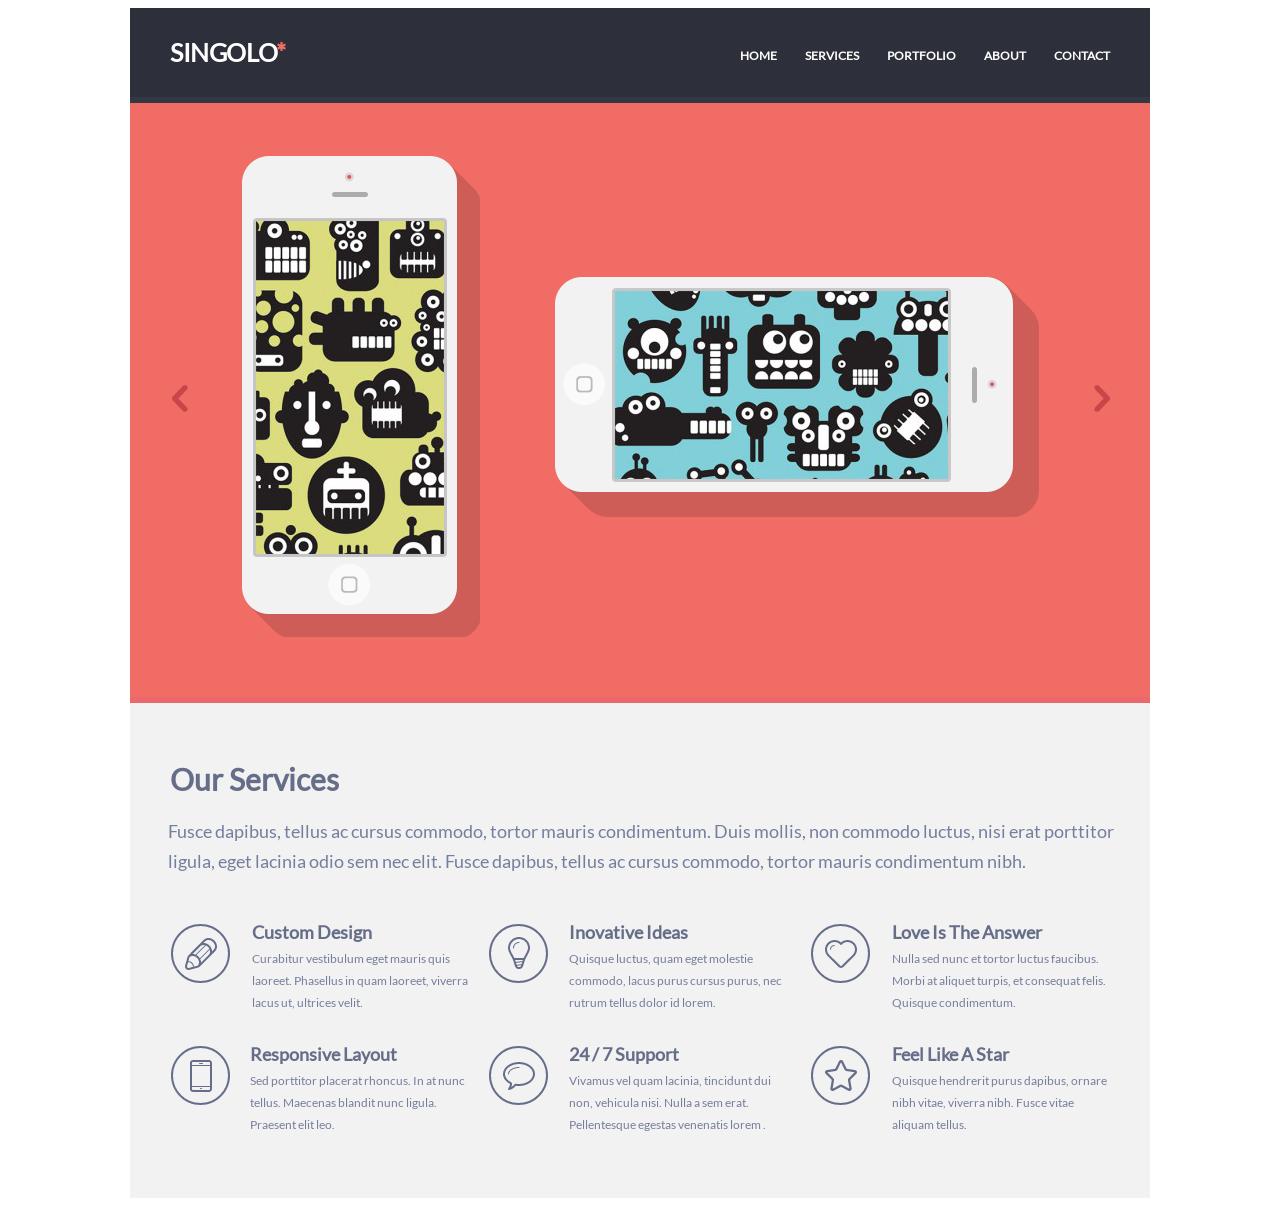
<file: singolo1.html>
<!DOCTYPE html>
<html lang="en">
<head>
   <meta charset="UTF-8">
   <meta name="viewport" content="width=device-width, initial-scale=1.0">
   <meta http-equiv="X-UA-Compatible" content="ie=edge">
   <link type="text/css" rel="stylesheet" href="singolo1.css" />
   <title>Singolo</title>
</head>

<body>
   <header class="header">
      <div class="header-top">
         <h1 class="logo">SINGOLO<span>*</span></h1>
         <nav class="navbar">
            <ul>
               <li>
                  <a href="#">HOME</a>
               </li>
               <li>
                  <a href="#">SERVICES</a>
               </li>
               <li>
                  <a href="#">PORTFOLIO</a>
               </li>
               <li>
                  <a href="#">ABOUT</a>
               </li>
               <li>
                  <a href="#">CONTACT</a>
               </li>
            </ul>
         </nav>
      </div>
      <div class="header-bottom"></div>
   </header>
   <slider class="#">
      <div class="slider-top">
         <img src="assets/chev.svg" id="chev" alt="chev">
         <img src="assets/chev2.svg" id="chev2" alt="chev2">
         <img src="assets/iPhone Vertical.png" id="iPhoneVertical" alt="iPhoneVertical">
         <img src="assets/iPhone Horizontal.png" id="iPhoneHorizontal" alt="iPhoneHorizontal">
      </div>
      <div class="slider-bottom"></div>
   </slider>
   <footer class="services">
      <div class="container1">
         <h3>Our Services</h3>
         <p class="fusce">Fusce dapibus, tellus ac cursus commodo, tortor mauris condimentum. Duis mollis, non commodo
            luctus, nisi erat porttitor ligula, eget lacinia odio sem nec elit. Fusce dapibus, tellus ac cursus commodo,
            tortor mauris condimentum nibh.</p>
      </div>
      <div class="container2">
         <div class="box">
            <img src="assets/pen.png" alt="pen" id="pen">
            <h4>Custom Design</h4>
            <p>Curabitur vestibulum eget mauris quis laoreet. Phasellus in quam laoreet, viverra lacus ut, ultrices
               velit.</p>
         </div>
         <div class="box">
            <img src="assets/bulb.png" alt="bulb" id="bulb">
            <h4>Inovative Ideas</h4>
            <p>Quisque luctus, quam eget molestie commodo, lacus purus cursus purus, nec rutrum tellus dolor id lorem.
            </p>
         </div>
         <div class="box">
            <img src="assets/heart.png" alt="heart" id="heart">
            <h4>Love Is The Answer</h4>
            <p>Nulla sed nunc et tortor luctus faucibus. Morbi at aliquet turpis, et consequat felis. Quisque
               condimentum.</p>
         </div>
      </div>
      <div class="container3">
         <div class="box">
            <img src="assets/phone.png" alt="phone" id="phone">
            <h4>Responsive Layout</h4>
            <p>Sed porttitor placerat rhoncus. In at nunc tellus. Maecenas blandit nunc ligula. Praesent elit leo.</p>
         </div>
         <div class="box">
            <img src="assets/bubble.png" alt="bubble" id="bubble">
            <h4>24 / 7 Support</h4>
            <p>Vivamus vel quam lacinia, tincidunt dui non, vehicula nisi. Nulla a sem erat. Pellentesque egestas
               venenatis lorem .</p>
         </div>
         <div class="box">
            <img src="assets/star.png" alt="star" id="star">
            <h4>Feel Like A Star</h4>
            <p>Quisque hendrerit purus dapibus, ornare nibh vitae, viverra nibh. Fusce vitae aliquam tellus.</p>
         </div>
      </div>
   </footer>
   <div class="services-bottom"></div>
</body>
</html>
</file>
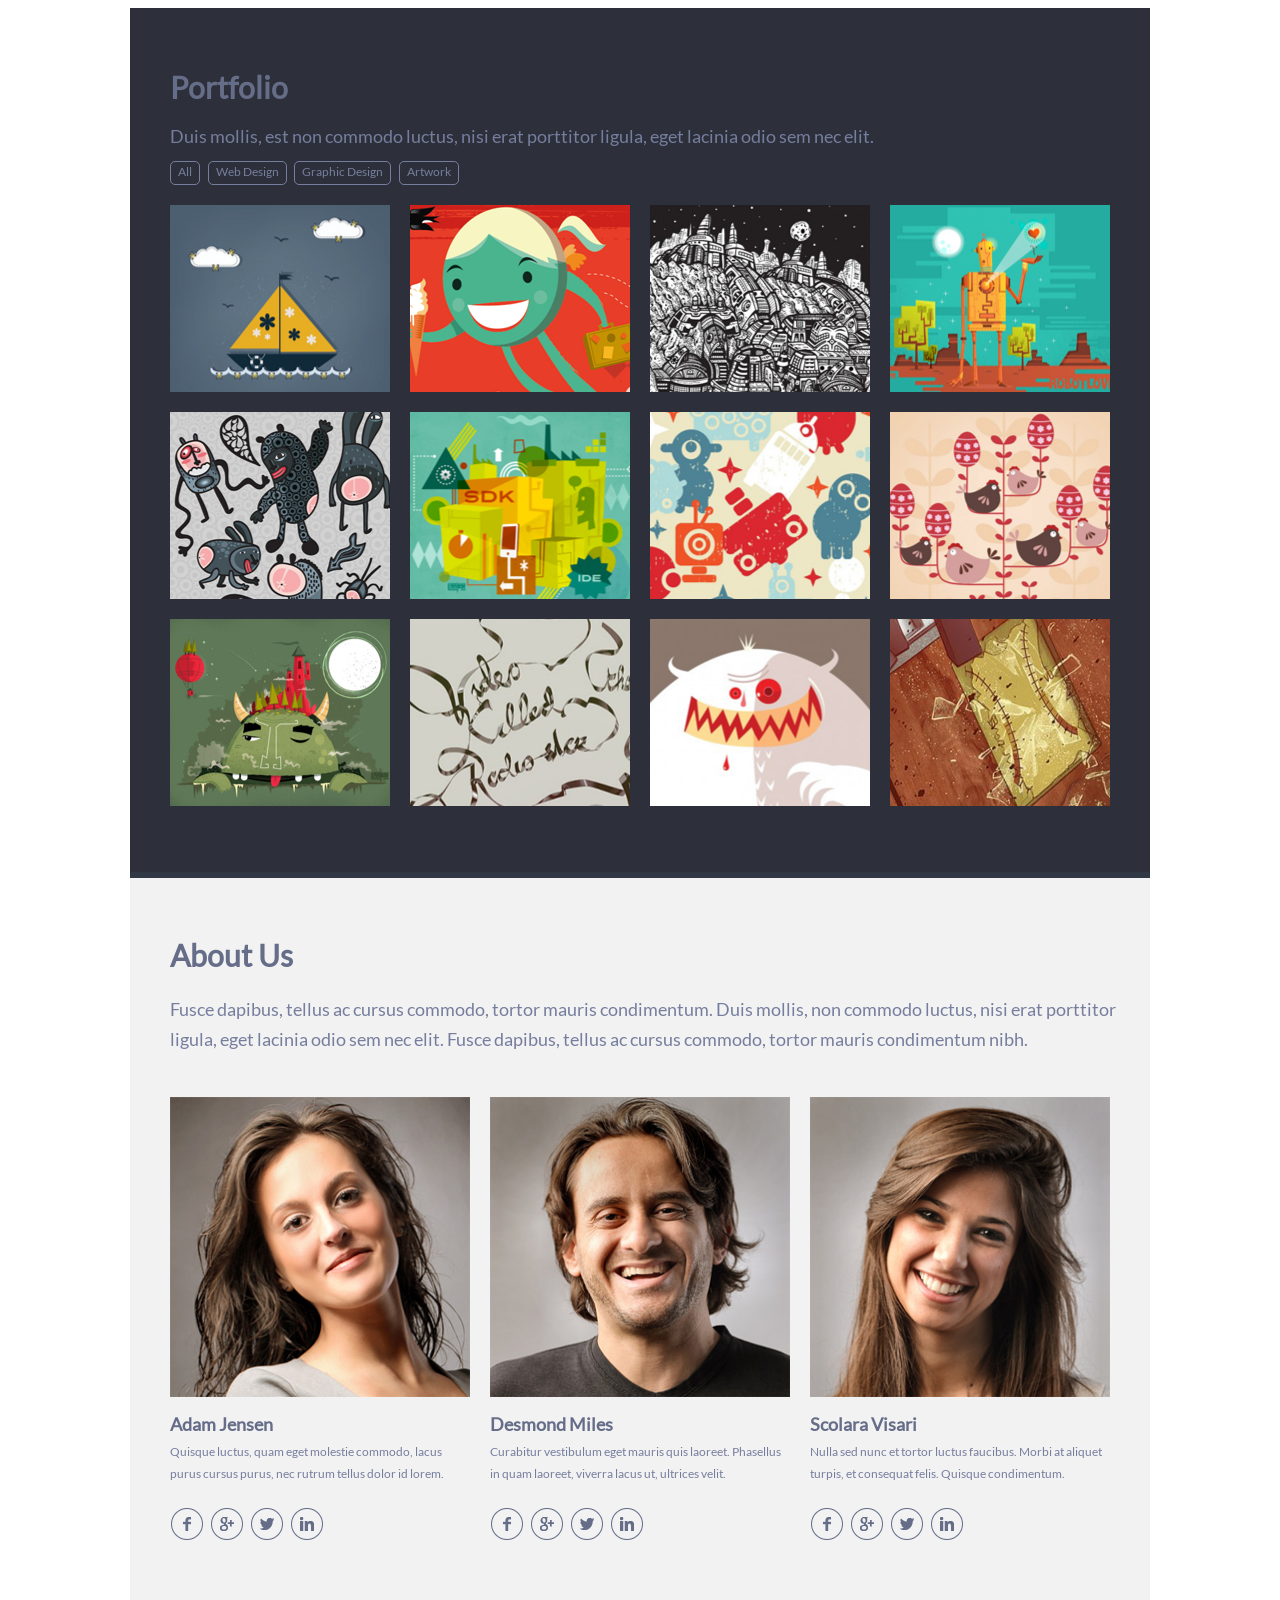
<file: singolo2.html>
<!DOCTYPE html>
<html lang="en">

<head>
   <meta charset="UTF-8">
   <meta name="viewport" content="width=device-width, initial-scale=1.0">
   <link type="text/css" rel="stylesheet" href="singolo2.css" />
   <title>Singolo2</title>
</head>

<body>
   <div class="portfolio">
      <h1>Portfolio</h1>
      <p class="duis">Duis mollis, est non commodo luctus, nisi erat porttitor ligula, eget lacinia odio sem nec elit.
      </p>
      <nav class="navbar">
         <ul>
            <li>
               <a href="#">All</a>
            </li>
            <li>
               <a href="#">Web Design</a>
            </li>
            <li>
               <a href="#">Graphic Design</a>
            </li>
            <li>
               <a href="#">Artwork</a>
            </li>
         </ul>
      </nav>
      <div class="galery">
         <div class="Project1"></div>
         <div class="Project2"></div>
         <div class="Project3"></div>
         <div class="Project4"></div>
         <div class="Project5"></div>
         <div class="Project6"></div>
         <div class="Project7"></div>
         <div class="Project8"></div>
         <div class="Project9"></div>
         <div class="Project10"></div>
         <div class="Project11"></div>
         <div class="Project12"></div>
      </div>
      <div class="galery-bottom"></div>
   </div>
   <div class="about">
      <p class="us">About Us</p>
      <p class="fusce">Fusce dapibus, tellus ac cursus commodo, tortor mauris condimentum. Duis mollis, non commodo
         luctus, nisi erat porttitor ligula, eget lacinia odio sem nec elit. Fusce dapibus, tellus ac cursus commodo,
         tortor mauris condimentum nibh.</p>
      <div class="container">
         <div class="box">
            <img src="assets/adam.png" alt="adam" id="adam">
            <h4>Adam Jensen</h4>
            <p class="info">Quisque luctus, quam eget molestie commodo, lacus purus cursus purus, nec rutrum tellus
               dolor id lorem.</p>
            <div class="social">
               <a href="#">
                  <div class="fb"></div>
               </a>
               <a href="#">
                  <div class="google"></div>
               </a>
               <a href="#">
                  <div class="tw"></div>
               </a>
               <a href="#">
                  <div class="ldn"></div>
               </a>
            </div>
         </div>
         <div class="box">
            <img src="assets/desmond.png" alt="desmond" id="desmond">
            <h4>Desmond Miles</h4>
            <p class="info">Curabitur vestibulum eget mauris quis laoreet. Phasellus in quam laoreet, viverra lacus ut,
               ultrices velit.</p>
            <div class="social">
               <a href="#">
                  <div class="fb"></div>
               </a>
               <a href="#">
                  <div class="google"></div>
               </a>
               <a href="#">
                  <div class="tw"></div>
               </a>
               <a href="#">
                  <div class="ldn"></div>
               </a>
            </div>
         </div>
         <div class="box">
            <img src="assets/scolara.png" alt="scolara" id="scolara">
            <h4>Scolara Visari</h4>
            <p class="info">Nulla sed nunc et tortor luctus faucibus. Morbi at aliquet turpis, et consequat felis.
               Quisque condimentum.</p>
            <div class="social">
               <a href="#">
                  <div class="fb"></div>
               </a>
               <a href="#">
                  <div class="google"></div>
               </a>
               <a href="#">
                  <div class="tw"></div>
               </a>
               <a href="#">
                  <div class="ldn"></div>
               </a>
            </div>
         </div>
      </div>
   </div>
   <div class="about-bottom"></div>
</body>

</html>
</file>
<file: singolo1.css>
@font-face {
    font-family: Lato; 
    src: url(assets/Lato-Regular.ttf); 
   }

.header {
    height: 89px;
    width: 1020px;
    margin: auto;  
}

.logo {
    margin: 35px 0px 35px 40px;
    font-size: 25px;
    line-height: 19px;
    color: #ffffff;
    font-family: "Lato";
    font-weight: 700;
    text-align: left;
    letter-spacing: -0.4px;
}

.header-top h1 span {
    color: #f06c64;;  
}

.header-top {
    background-color: #2d303a;
    width: 1020px;
    height: 89px;
    display: flex;
    justify-content: space-between;
}

.header-bottom {
    background-color: #323746;
    width: 1020px;
    height: 6px;
    position: absolute;
    z-index: 1;
}

.navbar {
    margin: 45px 40px 35px 0px;
    width: 370px;
    height: 10px;
}

.navbar ul {
    display: flex;
    justify-content: space-between;
    padding: inherit;
    margin: auto;   
}

.navbar ul li a {
    display: block;
    text-decoration: none;
    color: white;
    font-size: 12px;
    font-family: "Lato";
    font-weight: 700;
    line-height: 6px;
}

.navbar ul li a:hover {   
    color: #f06c64;
}

li {
    list-style-type: none;
}

.slider-top {
    width: 1020px;
    height: 600px;
    background-color: #f06c64;
    margin: auto; 
}

#iPhoneVertical {
    margin: 58px 0px 0px 110px;
}

#iPhoneHorizontal {
    margin: 0px 0px 120px 70px;
}

#chev {
    margin: 288px  0 0px 42px;
    position: absolute;
}

#chev:hover {
    filter:  grayscale(100)  
}

#chev2 {
    margin: 288px  0 0px 964px;
    position: absolute;
}

#chev2:hover {
    filter:  grayscale(100)  
}

.slider-bottom {
    width: 1020px;
    height: 6px;
    background-color: #ea676b;
    margin: auto; 
}

.services {
    width: 1020px;
    height: 495px;
    background-color: #f2f2f2;
    margin: auto;
}

.services-bottom {
    width: 1020px;
    height: 6px;
    background-color: #ffffff;
    margin: auto;
}

.container1 {
    display: flex;
    flex-direction: column;
    width: 1020px;
    height: 220px;
}

.container2 {
    display: flex;
    flex-direction: row;
    width: 950px;
    height: 122px;
    justify-content: space-between;
    margin-left: auto;
    margin-right: auto;
}

.container3 {
    display: flex;
    flex-direction: row;
    width: 950px;
    height: 120px;
    justify-content: space-between;
    margin-left: auto;
    margin-right: auto;
}

.fusce {
    width: 950px;
    height: 57px;
    font-size: 18px;
    line-height: 30px;
    color: #767e9e;
    font-family: "Lato";
    font-weight: 300;
    text-align: left;
    margin: 28px 0px 0px 38px;
}

h3 {
    font-size: 30px;
    line-height: 18px;
    color: #666d89;
    font-family: "Lato";
    font-weight: 900;
    text-align: left;
    margin: 67px 0px 0 40px;
}

h4 {
    font-size: 18px;
    line-height: 18px;
    color: #666d89;
    font-family: "Lato";
    font-weight: 900;
    text-align: left;
    margin-top: 0;
    margin-bottom: 7px;
}

p {
    width: 305px;
    height: 128px;
    font-size: 12px;
    line-height: 22px;
    color: #767e9e;
    font-family: "Lato";
    font-weight: 400;
    text-align: left;
    margin: 0;
    
}

#pen {
    float: left;
    margin: 0px 20px 20px 5px;
}

#bulb {
    float: left;
    margin: 0px 20px 86px 0;
}

#heart {
    float: left;
    margin: 0px 20px 86px 0;
}

#phone {
    float: left;
    margin: 0px 18px 86px 5px;
}

#bubble {
    float: left;
    margin: 0px 20px 86px 0;
}

#star {
    float: left;
    margin: 0px 20px 86px 0;
}
</file>
<file: singolo2.css>
@font-face {
    font-family: Lato; 
    src: url(assets/Lato-Regular.ttf); 
}

.portfolio {
    width: 1020px;
    height: 870px;
    background-color: #2d303a;
    margin: auto; 
    position: relative;
}

h1 {
    font-size: 30px;
    line-height: 18px;
    color: #666d89;
    font-family: "Lato";
    font-weight: 900;
    text-align: left;
    display: inline-block;
    margin: 70px 0px 0px 40px;
}

.duis {
    width: 940px;
    font-size: 18px;
    line-height: 30px;
    color: #767e9e;
    font-family: "Lato";
    font-weight: 300;
    text-align: left;
    margin: 18px 0px 0px 40px;
}

.navbar ul {
    width: 289px;
    display: flex;
    justify-content: space-between;
    padding: inherit;
    margin: 10px 0px 0px 40px;  
}

.navbar ul li a {
    display: block;
    font-size: 12px;
    line-height: 20px;
    color: #767e9e;
    font-family: "Lato";
    font-weight: 400;
    text-align: center;
    text-decoration: none;
    height: 22px;
    border-radius: 5px;
    background-color: #2d303a;
    border: 1px solid #767e9e;
    padding: 0px 7px 0px 7px;
}

.navbar ul li a:hover {
    color: white;
    border: 1px solid white;
}

li {
    list-style-type: none;
}

.galery {
    display: flex;
    flex-wrap: wrap;
    flex-direction: column;
    width: 960px;
    height: 601px;
    margin: 20px 0px 0px 40px;
    overflow: hidden; 
    justify-content: space-between;
}

#Project {
    object-fit: cover;
    width: 220px;
    height: 187px;
}

.Project1 {
    background-image: url(assets/Project1.png);
    object-fit: cover;
    width: 220px;
    height: 187px;
    margin: 0px 20px 0px 0px;
    background-position: 44% 23%;
}

.Project2 {
    background-image: url(assets/Project2.png);
    object-fit: cover;
    width: 220px;
    height: 187px;
    margin: 0px 20px 0px 0px;
    background-position: 45% 18%;
}

.Project3 {
    background-image: url(assets/Project3.png);
    object-fit: cover;
    width: 220px;
    height: 187px;
    margin: 0px 20px 0px 0px;
    background-position: 44% 23%;
}

.Project4 {
    background-image: url(assets/Project4.png);
    object-fit: cover;
    width: 220px;
    height: 187px;
    margin: 0px 20px 0px 0px;
    background-position: 57% 50%;
}

.Project5 {
    background-image: url(assets/Project5.png);
    object-fit: cover;
    width: 220px;
    height: 187px;
    margin: 0px 20px 0px 0px;
    background-position: 41% 55%;
}

.Project6 {
    background-image: url(assets/Project6.png);
    object-fit: cover;
    width: 220px;
    height: 187px;
    margin: 0px 20px 0px 0px;
    background-position: 56% 24%;
}

.Project7 {
    background-image: url(assets/Project7.png);
    object-fit: cover;
    width: 220px;
    height: 187px;
    margin: 0px 20px 0px 0px;
    background-position: 36% 1%;
}

.Project8 {
    background-image: url(assets/Project8.png);
    object-fit: cover;
    width: 220px;
    height: 187px;
    margin: 0px 20px 0px 0px;
    background-position: 20% 21%;
}

.Project9 {
    background-image: url(assets/Project9.png);
    object-fit: cover;
    width: 220px;
    height: 187px;
    margin: 0px 20px 0px 0px;
    background-position: 74% 77%;
}

.Project10 {
    background-image: url(assets/Project10.png);
    object-fit: cover;
    width: 220px;
    height: 187px;
    margin: 0px 20px 0px 0px;
    background-position: 57% 27%;
}

.Project11 {
    background-image: url(assets/Project11.png);
    object-fit: cover;
    width: 220px;
    height: 187px;
    margin: 0px 20px 0px 0px;
    background-position: 41% 35%;
}

.Project12 {
    background-image: url(assets/Project12.png);
    object-fit: cover;
    width: 220px;
    height: 187px;
    margin: 0px 20px 0px 0px;
    background-position: 49% 25%;
}

.galery-bottom {
    width: 1020px;
    height: 6px;
    background-color: #323746;
    position: absolute;
    bottom: 0px;
}

.about {
    width: 1020px;
    height: 728px;
    background-color: #f2f2f2;
    margin: auto; 
}
 
.us {
    font-size: 30px;
    line-height: 18px;
    color: #666d89;
    font-family: "Lato";
    font-weight: 900;
    text-align: left;
    display: inline-block;
    margin: 68px 0px 0px 40px;
}

.fusce {
    width: 950px;
    height: 57px;
    font-size: 18px;
    line-height: 30px;
    color: #767e9e;
    font-family: "Lato";
    font-weight: 300;
    text-align: left;
    margin: 23px 0px 0px 40px;
}

.container {
    display: flex;
    flex-direction: row;
    width: 940px;
    height: 500px;
    margin: 46px 0px 0px 40px;
    justify-content: space-between;
}

#adam {
    width: 300px;
    height: 300px;
}

#desmond {
    width: 300px;
    height: 300px;
}

#scolara {
    width: 300px;
    height: 300px;
}

h4 {
    font-size: 18px;
    line-height: 18px;
    color: #666d89;
    font-family: "Lato";
    font-weight: 900;
    text-align: left;
    white-space: nowrap;
    margin: 14px 0px 0px 0px;
}

.info {
    width: 300px;
    font-size: 12px;
    line-height: 22px;
    color: #767e9e;
    font-family: "Lato";
    font-weight: 400;
    text-align: left;
    margin: 8px 0px 22px 0px;
}

.box {
    width: 300px;
}

.social {
    display: flex;
}

.social a {
    padding: 0px 7px 0 0px;
}

.fb {
    width: 33px;
    height: 33px;
    background-image: url(assets/facebook.png);
}

.fb:hover {
    background-image: url(assets/facebook1.png);
}

.google {
    width: 33px;
    height: 33px;
    background-image: url(assets/google.png);
}

.google:hover {
    background-image: url(assets/google1.png);
}

.tw {
    width: 33px;
    height: 33px;
    background-image: url(assets/twitter.png);
}

.tw:hover {
    background-image: url(assets/twitter1.png);
}

.ldn {
    width: 33px;
    height: 33px;
    background-image: url(assets/linkedin.png);
}

.ldn:hover {
    background-image: url(assets/linkedin1.png);
}

.about-bottom {
    width: 1020px;
    height: 6px;
    background-color: #ffffff;
    margin: auto;
}
</file>
